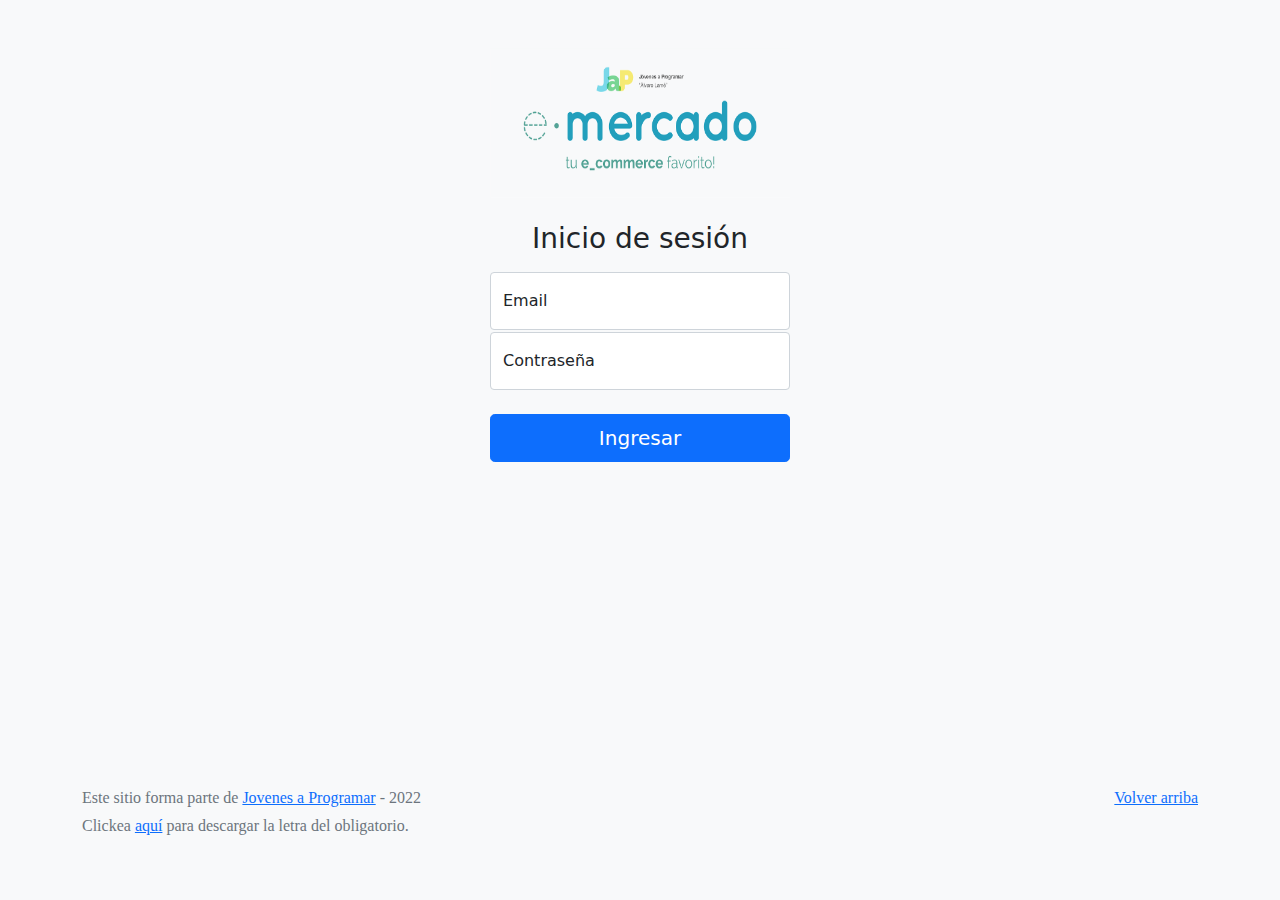
<file: index.html>
<!DOCTYPE html>
<html lang="es">
<head>
  <meta http-equiv="Content-Type" content="text/html; charset=UTF-8">
  <meta name="viewport" content="width=device-width, initial-scale=1, shrink-to-fit=no">
  <title>eMercado - Todo lo que busques está aquí</title>
  <link href="css/bootstrap.min.css" rel="stylesheet">
  <link href="css/styles.css" rel="stylesheet">
  <link href="css/stylelogin.css" rel="stylesheet">
</head>
<body>
<script src="https://accounts.google.com/gsi/client" async defer></script>
  <main class="mt-5">
    <form action="home.html" method="get"> <!--Formalario de login, luego de completado redirecciona a home.html-->
      <img class="mb-4" src="img/login.png" alt="" width="300" height="150">
      <h1 class="h3 mb-3 fw-normal">Inicio de sesión</h1>
      <!--Las propiedad required obliga que el cambio deba tener contenido-->
      <!--El type email obliga a que se ingrese un email-->
      <div class="form-floating">
        <input type="email" class="form-control" id="floatingInput" placeholder="nombre@ejemplo.com" required>
        <label for="floatingInput">Email</label>
      </div>
      <div class="form-floating">
        <input type="password" class="form-control" id="floatingPassword" placeholder="Contraseña" required>
        <label for="floatingPassword">Contraseña</label>
      </div>
      <br>
      <button class="w-100 btn btn-lg btn-primary" type="submit" onclick="setUsrName()">Ingresar</button> 
    </form>
    <br>
    <!--Toma los datos generados en las credenciales de google para hacer el login con google-->
    <div id="g_id_onload" 
        data-client_id="185052368805-5lvv6nu2eoi6djne19tl8dl9vnqn9jo7.apps.googleusercontent.com"
        data-context="signin"
        data-ux_mode="redirect"
        data-login_uri="https://agustinaraujo1994.github.io/WorkSpaceJaP2022/home.html?"
        data-auto_prompt="false">
    </div>
    <div class="g_id_signin" data-type="standard"></div> <!--Es la clase que genera el boton de ingreso con google-->
  </main>
  <footer class="text-muted">
    <div class="container">
      <p class="float-end">
        <a href="#">Volver arriba</a>
      </p>
      <p>Este sitio forma parte de <a href="https://jovenesaprogramar.edu.uy/" target="_blank">Jovenes a Programar</a> -
        2022</p>
      <p>Clickea <a target="_blank" href="Letra.pdf">aquí</a> para descargar la letra del obligatorio.</p>
    </div>
  </footer>
</body>
<script src="js/login.js"></script>
</html>
</file>
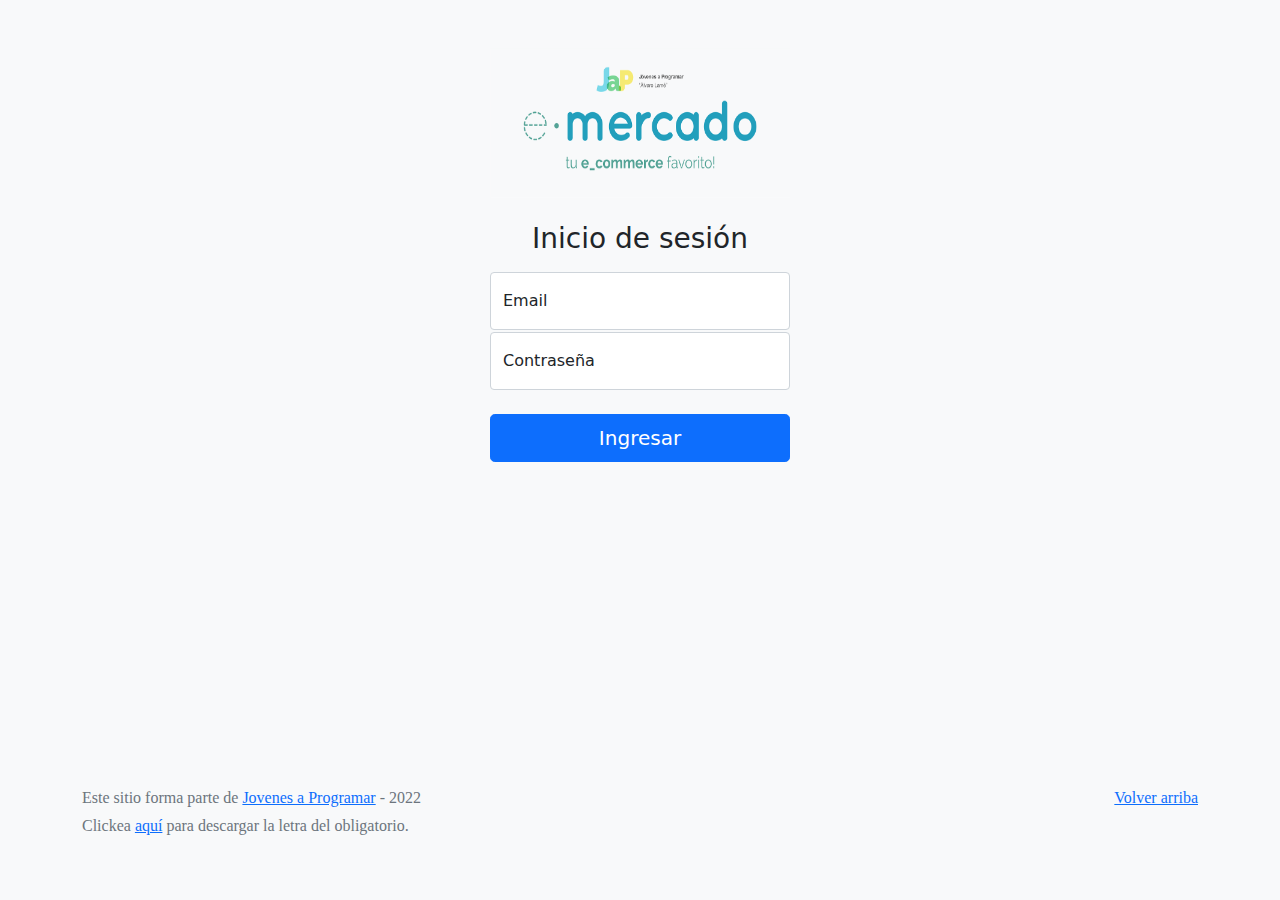
<file: cart.html>
<!DOCTYPE html>
<html lang="es">

<head>
  <meta http-equiv="Content-Type" content="text/html; charset=UTF-8">
  <meta name="viewport" content="width=device-width, initial-scale=1, shrink-to-fit=no">
  <title>eMercado - Todo lo que busques está aquí</title>
  <link href="https://fonts.googleapis.com/css?family=Raleway:300,300i,400,400i,700,700i,900,900i" rel="stylesheet">
  <link href="css/bootstrap.min.css" rel="stylesheet">
  <link href="css/font-awesome.min.css" rel="stylesheet">
  <link href="css/styles.css" rel="stylesheet">
</head>

<body>
  <nav class="navbar navbar-expand-lg navbar-dark bg-dark p-1">
    <div class="container">
      <button class="navbar-toggler" type="button" data-bs-toggle="collapse" data-bs-target="#navbarNav"
        aria-controls="navbarNav" aria-expanded="false" aria-label="Toggle navigation">
        <span class="navbar-toggler-icon"></span>
      </button>
      <div class="collapse navbar-collapse" id="navbarNav">
        <ul class="navbar-nav w-100 justify-content-between">
          <li class="nav-item">
            <a class="nav-link" href="index.html">Inicio</a>
          </li>
          <li class="nav-item">
            <a class="nav-link" href="categories.html">Categorías</a>
          </li>
          <li class="nav-item">
            <a class="nav-link" href="sell.html">Vender</a>
          </li>
          <li class="nav-item">
            <a class="nav-link" href="my-profile.html" id="usr-name"></a>
          </li>
        </ul>
      </div>
    </div>
  </nav>
  <main>
   <!--<div class="container">
      <div class="alert alert-danger text-center" role="alert">
        <h4 class="alert-heading">Funcionalidad en desarrollo</h4>
      </div>
    </div>-->

    <div class="container">
      <div class="row">
          <div class="list-group" id="contenedor-cart-tit">

          </div>
      </div>
    </div>

    <div class="container">
      <div class="row">
          <div class="list-group" id="contenedor-cart">

          </div>
      </div>
      <div id="alerta-cantidad">

      </div>
    </div>
  
    <div class="container">
      <div class="row">

        <form action="#" id="formulario">
          <hr>
          <br>
          <h4>Tipo de envio</h4>
          <div id="tipo-envio">
            <input type="radio" name="envio" id="1" value="0.15" class="check-radio"> <label>Premium 2 a 5 dias (15%)</label><br>
            <input type="radio" name="envio" id="2" value="0.07" class="check-radio"> <label>Express 5 a 8 dias (7%)</label><br>
            <input type="radio" name="envio" id="3" value="0.05" class="check-radio"> <label>Standard 12 a 15 dias (5%)</label>
          </div>
          <br>
          <div id="alerta-envio">
            <p style="color: red;" >Debe seleccionar tipo de envio</p>
          </div>
          <h4>Dirección de envio</h4>
          <div>
          <label for="calle" class="form-label">Calle:</label>
          <input type="text" id="calle" name="calle" class="form-control">
          <p class="invalid-feedback" id="feedbackcalle" hidden>Debe ingresar una calle.</p>
          </div>
          <label for="calle" class="form-label">Número:</label>
          <input type="text" id="numero" name="numero" class="form-control">
          <p class="invalid-feedback" id="feedbacknumero" hidden>Debe ingresar un número.</p>
          <label for="calle" class="form-label">Esquina:</label>
          <input type="text" id="esquina" name="esquina" class="form-control">
          <p class="invalid-feedback" id="feedbackesquina" hidden>Debe ingresar una esquina.</p>

          <br>
          <h4>Costos</h4>
          <div class="container">
            <div class="row">
                <div class="list-group" id="contenedor-cost">
                  <table class="table">
                    <thead>
                      <tr>
                        <th scope="col"></th>
                        <th scope="col"></th>
                      </tr>
                    </thead>
                    <tbody>
                      <tr>
                        <td>
                          <p>Subtotal</p>
                          <p class="letra-chica">Costo unitario del producto por cantidad</p>
                        </td>
                        <td id="lista-costos-total">USD 0</td>
                      </tr>
                      <tr>
                        <td>
                          <p>Costo de envio</p>
                          <p class="letra-chica">Según el tipo de envio</p>
                        </td>
                        <td id="lista-costos-envio">USD 0</td>
                      </tr>
                      <tr>
                        <td>
                          <p>Total</p>
                        </td>
                        <td id="lista-costos-suma">USD 0</td>
                      </tr>
                    </tbody>
                  </table>
              </div>
            </div>
          </div>
          <h4>Forma de Pago</h4>
          <div class="container">
            <div class="row">
                <div class="list-group" id="forma-pago">
                  <button class="btn" id="btn-forma-pago" data-bs-toggle="modal" data-bs-target="#exampleModal" onclick="validacionModal()" >Seleccionar forma de pago</button>
                  <div id="modal-pago">
                    <!-- Modal -->
                    <div class="modal fade" id="exampleModal" tabindex="-1" aria-labelledby="exampleModalLabel" aria-hidden="true">
                      <div class="modal-dialog">
                        <div class="modal-content">
                          <div class="modal-header">
                            <h5 class="modal-title" id="exampleModalLabel">Forma de pago</h5>
                            <button type="button" class="btn-close" data-bs-dismiss="modal" aria-label="Close"></button>
                          </div>
                          <div class="modal-body">
                            <form action="" id="form-modal">
                              <br>
                              <div>
                                <input type="radio" name="tarjeta" id="tarjeta-credito">  <label for="">Tarjeta de Crédito</label>
                                <hr>
                                <label for="">Número de tarjeta: <input class="form-control" type="text" name="" id="num-tarjeta"></label>
                                <p class="invalid-feedback" id="feedbacknum-tarjeta" hidden>Debe ingresar número de tarjeta.</p>
                                <label for="">Código de seguridad:  <input class="form-control" type="text" name="" id="cod-seguridad"></label>
                                <p class="invalid-feedback" id="feedbackcod-seguridad" hidden>Debe ingresar código de seguridad.</p>
                                <label for="">Vencimiento (MM/aa):  <input class="form-control" type="text" name="" id="vencimiento"></label>
                                <p class="invalid-feedback" id="feedbackvencimiento" hidden>Debe ingresar vencimiento.</p>
                              </div>
                              <br>
                              <div>
                                <input type="radio" name="tarjeta" id="transferencia">  <label for="">Transferencia Bancaria</label>
                                <hr>
                                <label for="">Número de cuenta: <input class="form-control" type="text" name="" id="num-cuenta"></label>
                                <p class="invalid-feedback" id="feedbacknum-cuenta" hidden>Debe ingresar una calle.</p>

                              </div>
                            </form>
                          </div>
                          <div class="modal-footer">
                            <button type="button" class="btn btn-secondary" data-bs-dismiss="modal" onclick="validaFormaPago()">Cerrar</button>
                          </div>
                        </div>
                      </div>
                    </div>
                  </div>
                  <div id="alerta-forma-pago">
                  <p style="color: red;" >No ha seleccionado forma de pago</p>
                </div>
              </div>
            </div>
          </div>
          <button type="submit" class="btn btn-primary" id="btn-submit">Finalizar Compra</button>
          <br>
          <br>
        </form>
        <br>

      </div>
    </div>

   

  </main>
  <footer class="text-muted">
    <div class="container">
      <p class="float-end">
        <a href="#">Volver arriba</a>
      </p>
      <p>Este sitio forma parte de <a href="https://jovenesaprogramar.edu.uy/" target="_blank">Jovenes a Programar</a> -
        2022</p>
      <p>Clickea <a target="_blank" href="Letra.pdf">aquí</a> para descargar la letra del obligatorio.</p>
    </div>
  </footer>
  <div id="spinner-wrapper">
    <div class="lds-ring">
      <div></div>
      <div></div>
      <div></div>
      <div></div>
    </div>
  </div>
  <script src="js/bootstrap.bundle.min.js"></script>
  <script src="js/init.js"></script>
  <script src="js/cart.js"></script>
</body>
</html>
</file>
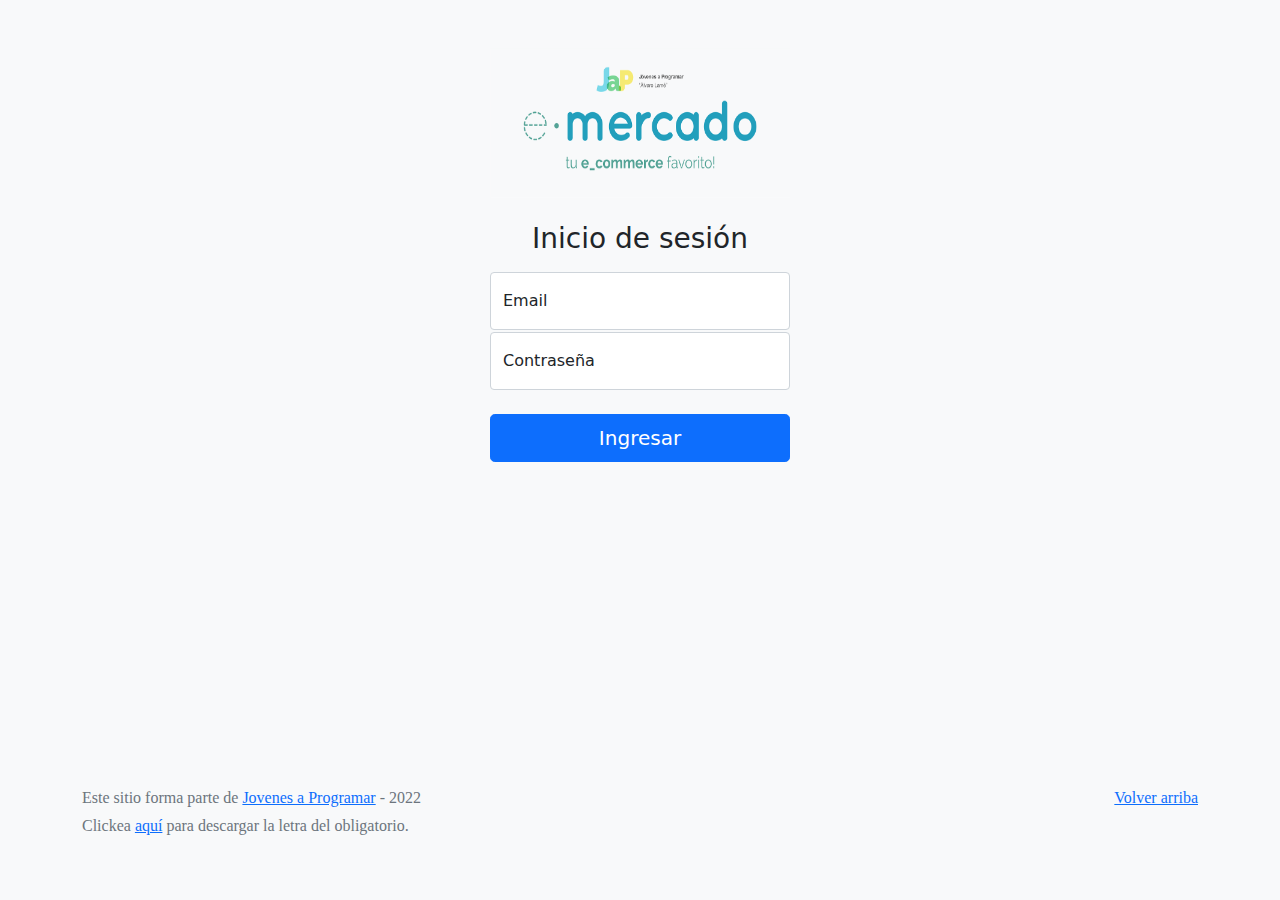
<file: categories.html>
<!DOCTYPE html>
<html lang="es">

<head>
  <meta http-equiv="Content-Type" content="text/html; charset=UTF-8">
  <meta name="viewport" content="width=device-width, initial-scale=1, shrink-to-fit=no">
  <title>eMercado - Todo lo que busques está aquí</title>

  <link href="https://fonts.googleapis.com/css?family=Raleway:300,300i,400,400i,700,700i,900,900i" rel="stylesheet">
  <link href="css/font-awesome.min.css" rel="stylesheet">
  <link href="css/bootstrap.min.css" rel="stylesheet">
  <link href="css/styles.css" rel="stylesheet">
</head>

<body>
  <nav class="navbar navbar-expand-lg navbar-dark bg-dark p-1">
    <div class="container">
      <button class="navbar-toggler" type="button" data-bs-toggle="collapse" data-bs-target="#navbarNav"
        aria-controls="navbarNav" aria-expanded="false" aria-label="Toggle navigation">
        <span class="navbar-toggler-icon"></span>
      </button>
      <div class="collapse navbar-collapse" id="navbarNav">
        <ul class="navbar-nav w-100 justify-content-between">
          <li class="nav-item">
            <a class="nav-link" href="home.html">Inicio</a><!--Modifico index por home-->
          </li>
          <li class="nav-item">
            <a class="nav-link active" href="categories.html">Categorías</a>
          </li>
          <li class="nav-item">
            <a class="nav-link" href="sell.html">Vender</a>
          </li>
          <li class="nav-item">
            <a class="nav-link" href="my-profile.html" id="usr-name"></a>
          </li>
        </ul>
      </div>
    </div>
  </nav>
  <main class="pb-5">
    <div class="text-center p-4">
      <h2>Categorías</h2>
      <p class="lead">Verás aquí todas las categorías del sitio.</p>
    </div>
    <div class="container">
      <div class="row">
        <div class="col text-end">
          <div class="btn-group btn-group-toggle mb-4" data-bs-toggle="buttons">
            <input type="radio" class="btn-check" name="options" id="sortAsc">
            <label class="btn btn-light" for="sortAsc">A-Z</label>
            <input type="radio" class="btn-check" name="options" id="sortDesc">
            <label class="btn btn-light" for="sortDesc">Z-A</label>
            <input type="radio" class="btn-check" name="options" id="sortByCount" checked>
            <label class="btn btn-light" for="sortByCount"><i class="fas fa-sort-amount-down mr-1"></i></label>
          </div>
        </div>
      </div>
      <div class="row">
        <div class="col-lg-6 offset-lg-6 col-md-12 mb-1 container">
          <div class="row container p-0 m-0">
            <div class="col">
              <p class="font-weight-normal text-end my-2">Cant.</p>
            </div>
            <div class="col">
              <input class="form-control" type="number" placeholder="min." id="rangeFilterCountMin">
            </div>
            <div class="col">
              <input class="form-control" type="number" placeholder="máx." id="rangeFilterCountMax">
            </div>
            <div class="col-3 p-0">
              <div class="btn-group" role="group">
                <button class="btn btn-light btn-block" id="rangeFilterCount">Filtrar</button>
                <button class="btn btn-link btn-sm" id="clearRangeFilter">Limpiar</button>
              </div>
            </div>
          </div>
        </div>
      </div>
      <div class="row">
        <div class="list-group" id="cat-list-container">
        </div>
      </div>
    </div>

    
  </main>
  <footer class="text-muted">
    <div class="container">
      <p class="float-end">
        <a href="#">Volver arriba</a>
      </p>
      <p>Este sitio forma parte de <a href="https://jovenesaprogramar.edu.uy/" target="_blank">Jovenes a Programar</a> -
        2022</p>
      <p>Clickea <a target="_blank" href="Letra.pdf">aquí</a> para descargar la letra del obligatorio.</p>
    </div>
  </footer>
  <div id="spinner-wrapper">
    <div class="lds-ring">
      <div></div>
      <div></div>
      <div></div>
      <div></div>
    </div>
  </div>
  <script src="js/bootstrap.bundle.min.js"></script>
  <script src="js/init.js"></script>
  <script src="js/categories.js"></script>
</body>

</html>
</file>
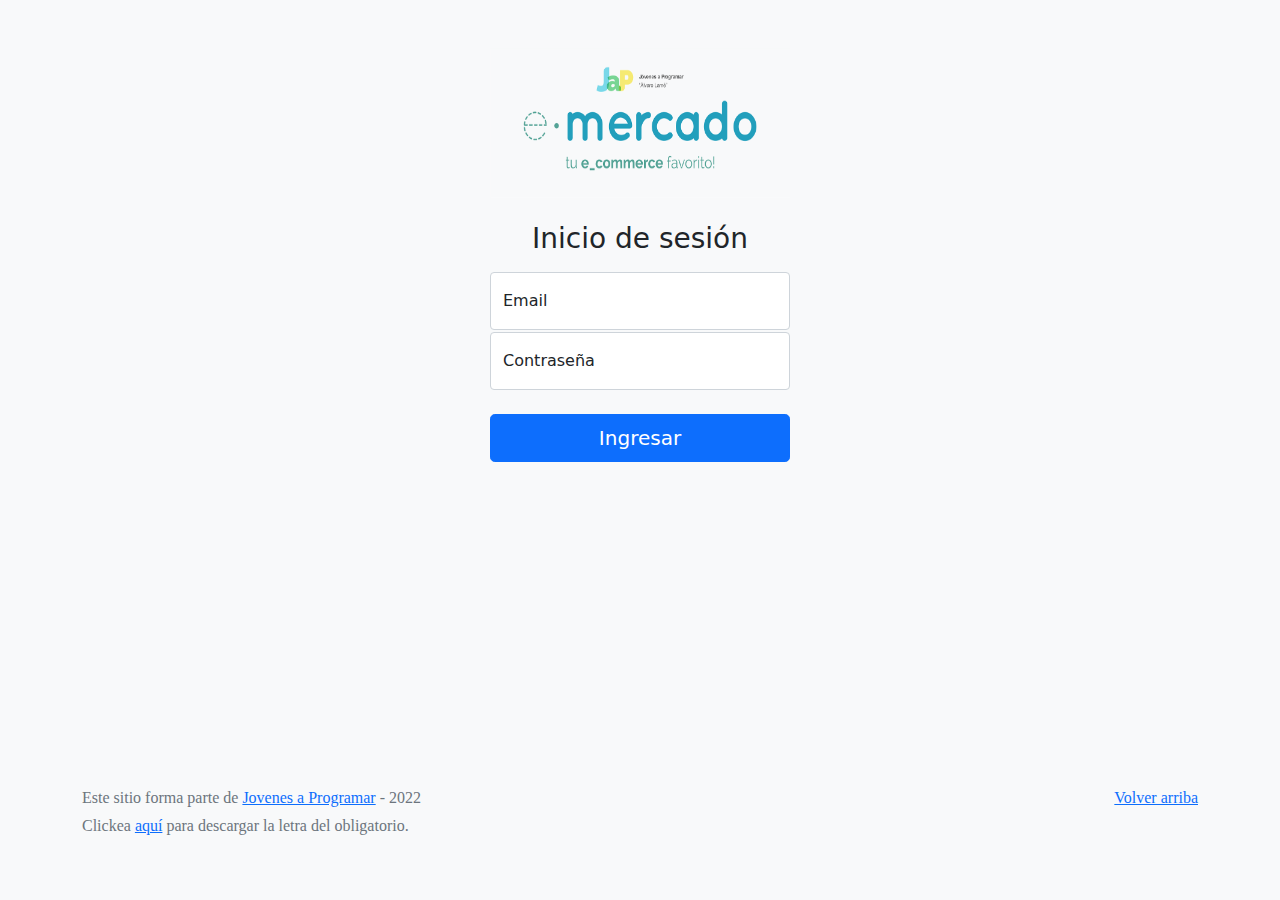
<file: home.html>
<!DOCTYPE html>
<html lang="es">

<head>
  <meta http-equiv="Content-Type" content="text/html; charset=UTF-8">
  <meta name="viewport" content="width=device-width, initial-scale=1, shrink-to-fit=no">
  <title>eMercado - Todo lo que busques está aquí</title>

  <link href="https://fonts.googleapis.com/css?family=Raleway:300,300i,400,400i,700,700i,900,900i" rel="stylesheet">
  <link href="css/bootstrap.min.css" rel="stylesheet">
  <link href="css/styles.css" rel="stylesheet">
</head>

<body>
  <nav class="navbar navbar-expand-lg navbar-dark bg-dark p-1">
    <div class="container">
      <button class="navbar-toggler" type="button" data-bs-toggle="collapse" data-bs-target="#navbarNav"
        aria-controls="navbarNav" aria-expanded="false" aria-label="Toggle navigation">
        <span class="navbar-toggler-icon"></span>
      </button>
      <div class="collapse navbar-collapse" id="navbarNav">
        <ul class="navbar-nav w-100 justify-content-between">
          <li class="nav-item">
            <a class="nav-link active" href="home.html">Inicio</a><!--Modifico index por home-->
          </li>
          <li class="nav-item">
            <a class="nav-link" href="categories.html">Categorías</a>
          </li>
          <li class="nav-item">
            <a class="nav-link" href="sell.html">Vender</a>
          </li>
          <li class="nav-item">
            <a class="nav-link" href="my-profile.html" id="usr-name"></a>
          </li>
        </ul>
      </div>
    </div>
  </nav>
  <main>
    <div class="jumbotron text-center"></div>
    <div class="album py-5 bg-light">
      <div class="container">
        <div class="row">
          <div class="col-md-4">
            <div class="card mb-4 shadow-sm custom-card cursor-active" id="autos">
              <img class="bd-placeholder-img card-img-top" src="img/cars_index.jpg"
                alt="Imgagen representativa de la categoría 'Autos'">
              <h3 class="m-3">Autos</h3>
              <div class="card-body">
                <p class="card-text">Los mejores precios en autos 0 kilómetro, de alta y media gama.</p>
              </div>
            </div>
          </div>
          <div class="col-md-4">
            <div class="card mb-4 shadow-sm custom-card cursor-active" id="juguetes">
              <img class="bd-placeholder-img card-img-top" src="img/toys_index.jpg"
                alt="Imgagen representativa de la categoría 'Juguetes'">
              <h3 class="m-3">Juguetes</h3>
              <div class="card-body">
                <p class="card-text">Encuentra aquí los mejores precios para niños/as de cualquier edad.</p>
              </div>
            </div>
          </div>
          <div class="col-md-4">
            <div class="card mb-4 shadow-sm custom-card cursor-active" id="muebles">
              <img class="bd-placeholder-img card-img-top" src="img/furniture_index.jpg"
                alt="Imgagen representativa de la categoría 'Muebles'">
              <h3 class="m-3">Muebles</h3>
              <div class="card-body">
                <p class="card-text">Muebles antiguos, nuevos y para ser armados por uno mismo.</p>
              </div>
            </div>
          </div>
        </div>
        <div class="row">
          <a class="btn btn-light btn-lg btn-block" href="categories.html">Y mucho más!</a>
        </div>
      </div>
    </div>
  </main>
  <footer class="text-muted">
    <div class="container">
      <p class="float-end">
        <a href="#">Volver arriba</a>
      </p>
      <p>Este sitio forma parte de <a href="https://jovenesaprogramar.edu.uy/" target="_blank">Jovenes a Programar</a> -
        2022</p>
      <p>Clickea <a target="_blank" href="Letra.pdf">aquí</a> para descargar la letra del obligatorio.</p>
    </div>
  </footer>
  <script src="js/bootstrap.bundle.min.js"></script>
  <script src="js/index.js"></script>
  <script src="js/init.js"></script>
</body>

</html>
</file>
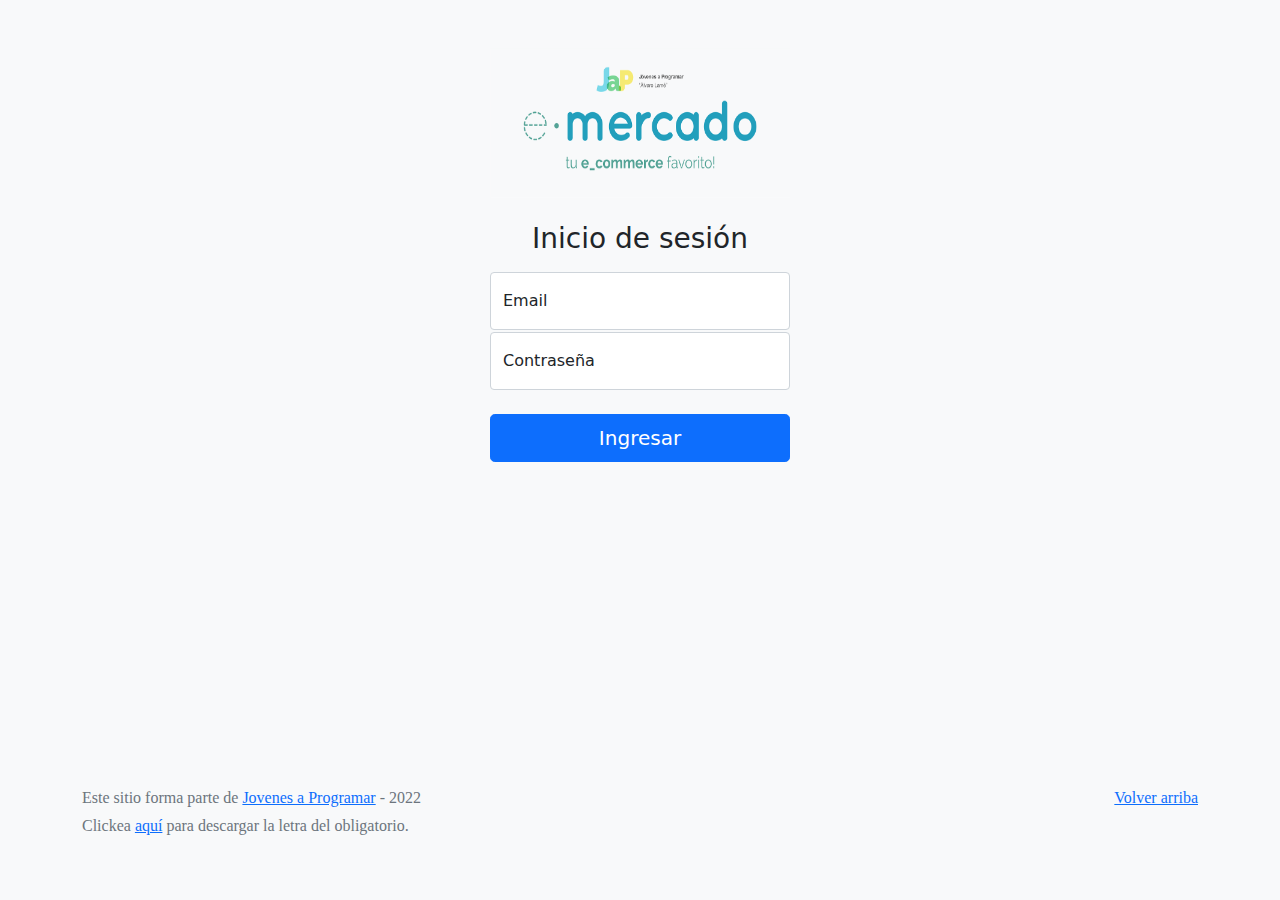
<file: product-info.html>
<!DOCTYPE html>
<html lang="es">

<head>
  <meta http-equiv="Content-Type" content="text/html; charset=UTF-8">
  <meta name="viewport" content="width=device-width, initial-scale=1, shrink-to-fit=no">
  <title>eMercado - Todo lo que busques está aquí</title>

  <link href="https://fonts.googleapis.com/css?family=Raleway:300,300i,400,400i,700,700i,900,900i" rel="stylesheet">
  <link href="css/font-awesome.min.css" rel="stylesheet">
  <link href="css/bootstrap.min.css" rel="stylesheet">
  <link href="css/styles.css" rel="stylesheet">
</head>

<body>
  <nav class="navbar navbar-expand-lg navbar-dark bg-dark p-1">
    <div class="container">
      <button class="navbar-toggler" type="button" data-bs-toggle="collapse" data-bs-target="#navbarNav"
        aria-controls="navbarNav" aria-expanded="false" aria-label="Toggle navigation">
        <span class="navbar-toggler-icon"></span>
      </button>
      <div class="collapse navbar-collapse" id="navbarNav">
        <ul class="navbar-nav w-100 justify-content-between">
          <li class="nav-item">
            <a class="nav-link" href="home.html">Inicio</a><!--Modifico index por home-->
          </li>
          <li class="nav-item">
            <a class="nav-link" href="categories.html">Categorías</a>
          </li>
          <li class="nav-item">
            <a class="nav-link" href="sell.html">Vender</a>
          </li>
          <li class="nav-item">
            <a class="nav-link" href="" id="usr-name"></a>
          </li>
        </ul>
      </div>
    </div>
  </nav>
  <main>
   <!--<div class="container">
      <div class="alert alert-danger text-center" role="alert">
        <h4 class="alert-heading">Funcionalidad en desarrollo</h4>
      </div>
    </div>-->

   <!-- <div class="text-center p-4">
      <h2>Información del producto</h2>
      <p class="lead" id="tit-categoria">Verás aquí todos la información del producto</p>
    </div>-->


  <div class="container">
    <div class="row">
      <div class="list-group" id="prod-list-container">

      </div>
    </div>
  </div>

  <div class="container">
    <div class="row">
      <div class="list-group" id="coment-list-container">
  
      </div>
    </div>
  </div>


  <div class="container">
    <div class="row">
      <div class="list-group" id="coment-list-container">
        <br>
        <strong>Comentar</strong>
        <form action="">
          <p>Tu opinion:</p>
          <textarea name="comentarios" id="ingresar-comentario" cols="100" rows="3" required></textarea>
          <p>Tu puntuación:</p>
          <select class="select" name="" id="list-score">
            <option value="1">1</option>
            <option value="2">2</option>
            <option value="3">3</option>
            <option value="4">4</option>
            <option value="5">5</option>
          </select>
          <br>
        <button type="submit" class="btn btn-primary">Enviar</button>
        </form>

      </div>
    </div>
  </div>

  <div class="container">
    <div class="row">
      <div class="list-group" id="prod-rel-container">
      
  
      </div>
    </div>
  </div>

  </main>
  <footer class="text-muted">
    <div class="container">
      <p class="float-end">
        <a href="#">Volver arriba</a>
      </p>
      <p>Este sitio forma parte de <a href="https://jovenesaprogramar.edu.uy/" target="_blank">Jovenes a Programar</a> -
        2022</p>
      <p>Clickea <a target="_blank" href="Letra.pdf">aquí</a> para descargar la letra del obligatorio.</p>
    </div>
  </footer>
  <div id="spinner-wrapper">
    <div class="lds-ring">
      <div></div>
      <div></div>
      <div></div>
      <div></div>
    </div>
  </div>
  <script src="js/bootstrap.bundle.min.js"></script>
  <script src="js/init.js"></script>
  <script src="js/product-info.js"></script>
</body>

</html>
</file>
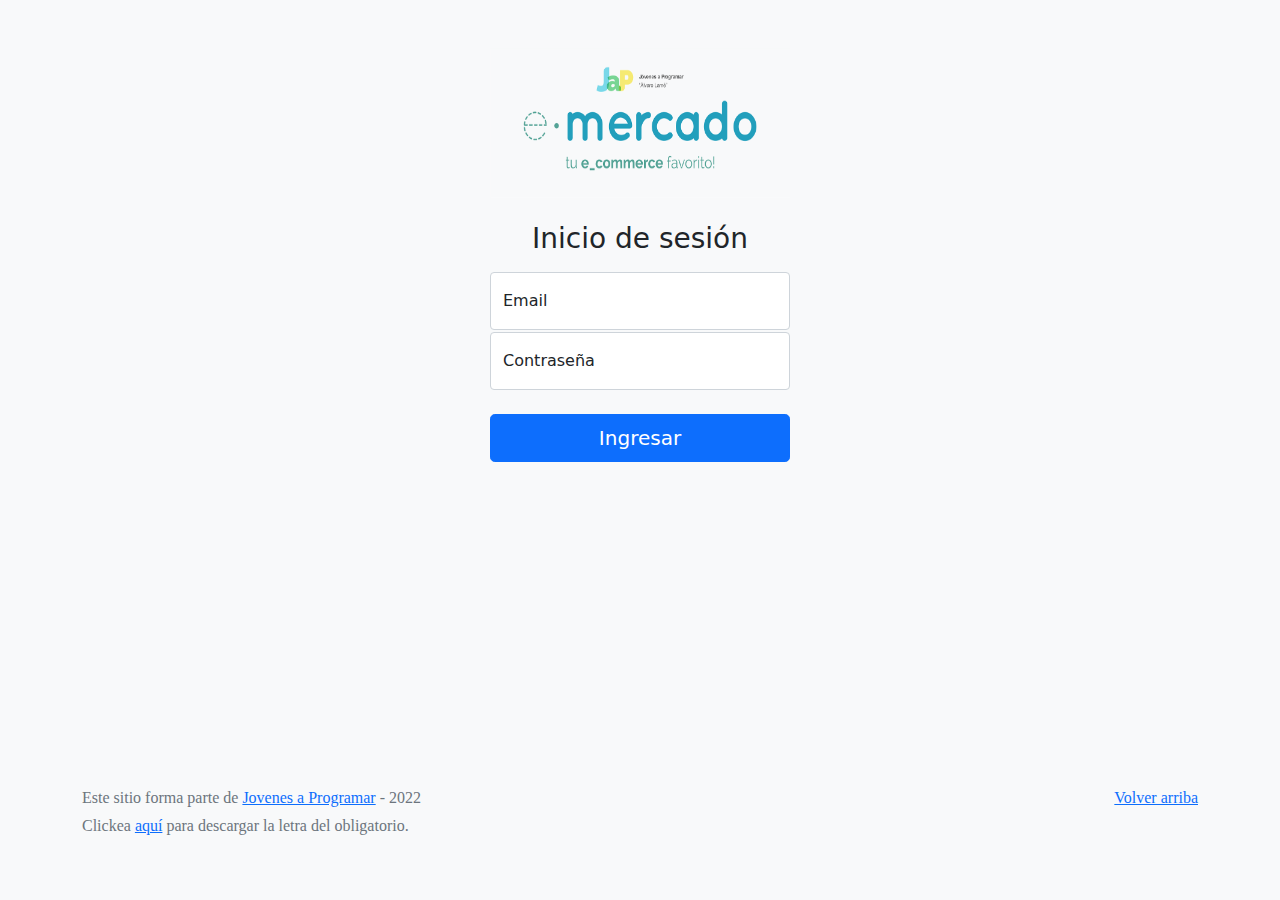
<file: products.html>
<!DOCTYPE html>
<html lang="es">

<head>
  <meta http-equiv="Content-Type" content="text/html; charset=UTF-8">
  <meta name="viewport" content="width=device-width, initial-scale=1, shrink-to-fit=no">
  <title>eMercado - Todo lo que busques está aquí</title>

  <link href="https://fonts.googleapis.com/css?family=Raleway:300,300i,400,400i,700,700i,900,900i" rel="stylesheet">
  <link href="css/font-awesome.min.css" rel="stylesheet">
  <link href="css/bootstrap.min.css" rel="stylesheet">
  <link href="css/styles.css" rel="stylesheet">
</head>

<body>
  <nav class="navbar navbar-expand-lg navbar-dark bg-dark p-1">
    <div class="container">
      <button class="navbar-toggler" type="button" data-bs-toggle="collapse" data-bs-target="#navbarNav"
        aria-controls="navbarNav" aria-expanded="false" aria-label="Toggle navigation">
        <span class="navbar-toggler-icon"></span>
      </button>
      <div class="collapse navbar-collapse" id="navbarNav">
        <ul class="navbar-nav w-100 justify-content-between">
          <li class="nav-item">
            <a class="nav-link" href="home.html">Inicio</a><!--Modifico index por home-->
          </li>
          <li class="nav-item">
            <a class="nav-link" href="categories.html">Categorías</a>
          </li>
          <li class="nav-item">
            <a class="nav-link" href="sell.html">Vender</a>
          </li>
          <li class="nav-item">
            <a class="nav-link" href="my-profile.html" id="usr-name"></a>
          </li>
        </ul>
      </div>
    </div>
  </nav>
  <!--<main class="pb-5 container">
    <div class="container">
      <div class="alert alert-danger text-center" role="alert">
        <h4 class="alert-heading">Funcionalidad en desarrollo</h4>
      </div>
    </div>
  </main>-->
  <main role="main" class="pb-5">
    <div class="text-center p-4">
      <h2>Productos</h2>
      <p class="lead" id="tit-categoria">Verás aquí todos los productos de la categoria Autos.</p>
    </div>
    <div class="container">
    <div class="row">
      <div class="col text-end">
        <div class="btn-group btn-group-toggle mb-4" data-bs-toggle="buttons">
          <input type="radio" class="btn-check" name="options" id="sortAsc">
          <label class="btn btn-light" for="sortAsc"><i class="fas fa-sort-amount-up mr-1"></i> $</label>
          <input type="radio" class="btn-check" name="options" id="sortDesc">
          <label class="btn btn-light" for="sortDesc"><i class="fas fa-sort-amount-down mr-1"></i> $</label>
          <input type="radio" class="btn-check" name="options" id="sortByCount" checked>
          <label class="btn btn-light" for="sortByCount"><i class="fas fa-sort-amount-down mr-1"></i> Rel.</label>
        </div>
      </div>
    </div>
    <div class="buscar">
          <div class="col1">
            <input type="search" placeholder="Buscar" class="input-search" id="search">
          </div>
        </div>
    <div class="row">
      <div class="col-lg-6 offset-lg-6 col-md-12 mb-1 container">
        <div class="row container p-0 m-0">
        
          <div class="col">
            <p class="font-weight-normal text-end my-2">Precio</p>
          </div>
          <div class="col">
            <input class="form-control" type="number" placeholder="min." id="rangeFilterCountMin">
          </div>
          <div class="col">
            <input class="form-control" type="number" placeholder="máx." id="rangeFilterCountMax">
          </div>
          <div class="col-3 p-0">
            <div class="btn-group" role="group">
              <button class="btn btn-light btn-block" id="rangeFilterCount">Filtrar</button>
              <button class="btn btn-light btn-block" id="clearRangeFilter">Limpiar</button>
            </div>
          </div>
        </div>
      </div>
    </div>
    <div class="row">
      <div class="list-group" id="cat-list-container">
      </div>
  </div>


    <div class="container">
        <div class="row">
            <div class="list-group" id="prod-list-container">

            </div>
        </div>
    </div>



</main>
  <footer class="text-muted">
    <div class="container">
      <p class="float-end">
        <a href="#">Volver arriba</a>
      </p>
      <p>Este sitio forma parte de <a href="https://jovenesaprogramar.edu.uy/" target="_blank">Jovenes a Programar</a> -
        2022</p>
      <p>Clickea <a target="_blank" href="Letra.pdf">aquí</a> para descargar la letra del obligatorio.</p>
    </div>
  </footer>
  <div id="spinner-wrapper">
    <div class="lds-ring">
      <div></div>
      <div></div>
      <div></div>
      <div></div>
    </div>
  </div>
  <script src="js/bootstrap.bundle.min.js"></script>
  <script src="js/init.js"></script>
  <script src="js/products.js"></script>
</body>

</html>
</file>
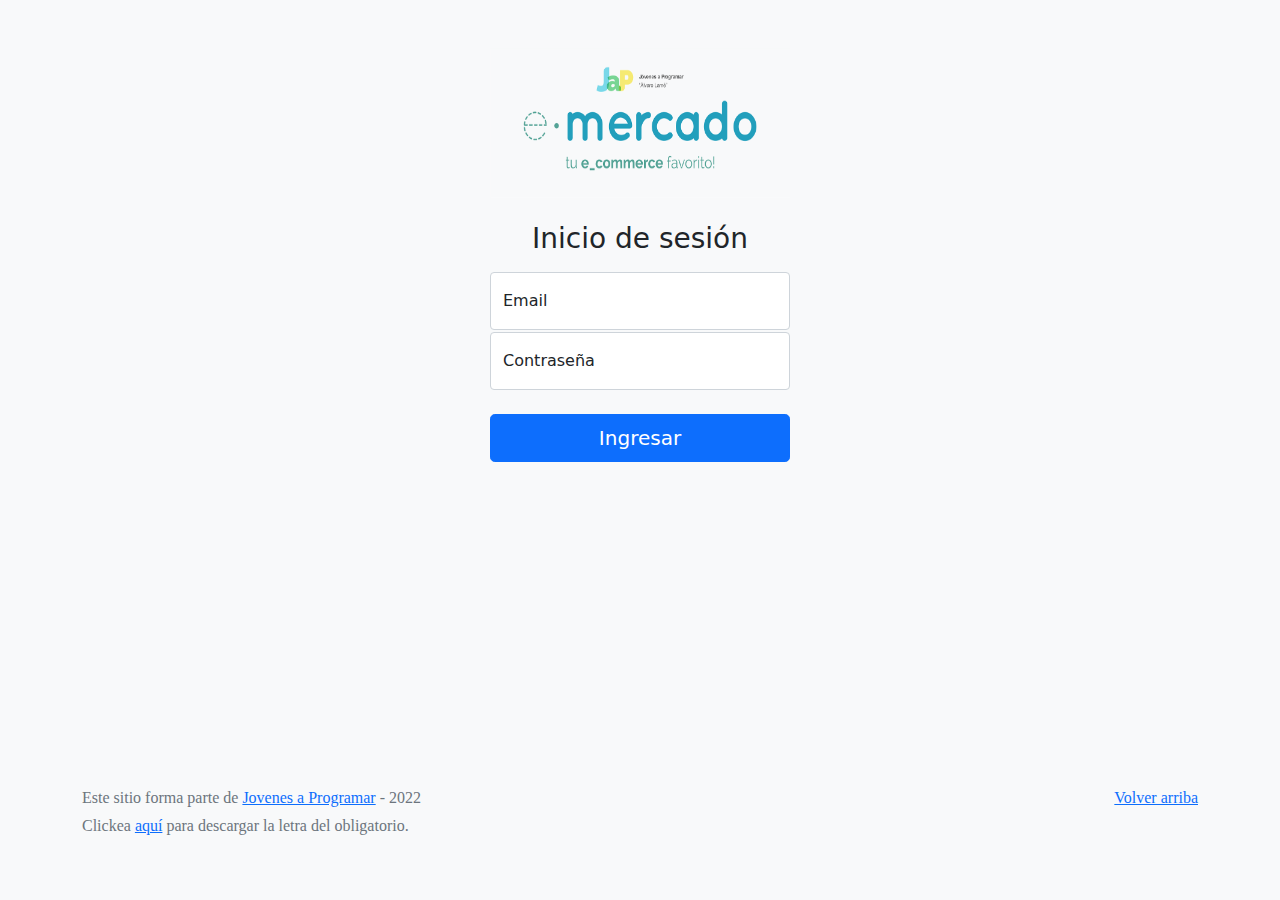
<file: sell.html>
<!DOCTYPE html>
<html lang="es">

<head>
  <meta http-equiv="Content-Type" content="text/html; charset=UTF-8">
  <meta name="viewport" content="width=device-width, initial-scale=1, shrink-to-fit=no">
  <title>eMercado - Todo lo que busques está aquí</title>
  <link href="https://fonts.googleapis.com/css?family=Raleway:300,300i,400,400i,700,700i,900,900i" rel="stylesheet">
  <link href="css/bootstrap.min.css" rel="stylesheet">
  <link href="css/dropzone.css" rel="stylesheet">
  <link href="css/styles.css" rel="stylesheet">
</head>

<body>
  <nav class="navbar navbar-expand-lg navbar-dark bg-dark p-1">
    <div class="container">
      <button class="navbar-toggler" type="button" data-bs-toggle="collapse" data-bs-target="#navbarNav"
        aria-controls="navbarNav" aria-expanded="false" aria-label="Toggle navigation">
        <span class="navbar-toggler-icon"></span>
      </button>
      <div class="collapse navbar-collapse" id="navbarNav">
        <ul class="navbar-nav w-100 justify-content-between">
          <li class="nav-item">
            <a class="nav-link" href="home.html">Inicio</a><!--Modifico index por home-->
          </li>
          <li class="nav-item">
            <a class="nav-link" href="categories.html">Categorías</a>
          </li>
          <li class="nav-item">
            <a class="nav-link active" href="sell.html">Vender</a>
          </li>
          <li class="nav-item">
            <a class="nav-link" href="my-profile.html" id="usr-name"></a>
          </li>
        </ul>
      </div>
    </div>
  </nav>
  <div class="container">
    <div class="text-center p-4">
      <h2>Vender</h2>
      <p class="lead">Ingresa los datos del artículo a vender.</p>
    </div>
    <div class="row justify-content-md-center">
      <div class="col-md-8 order-md-1">
        <h4 class="mb-3">Información del producto</h4>
        <form class="needs-validation" id="sell-info">
          <div class="row">
            <div class="col-md-6 mb-3">
              <label for="productName">Nombre</label>
              <input type="text" class="form-control" id="productName" value="" name="productName">
              <div class="invalid-feedback">
                Ingresa un nombre
              </div>
            </div>
          </div>
          <div class="row">
            <div class="col-md-8 order-md-1">
              <label>Imágenes</label>
              <div class="needsclick dz-clickable" id="file-upload">
                <div class="dz-message needsclick">
                  Arrastra tus fotos aquí<br>
                </div>
              </div>
            </div>
          </div>
          <div class="row">
            <div class="col-md-12 mb-3">
              <label for="productDescription">Descripción</label>
              <textarea name="productDescription" class="form-control" id="productDescription"></textarea>
            </div>
          </div>
          <div class="row">
            <div class="col-md-3 mb-3">
              <label for="productCostInput">Costo</label>
              <input type="number" name="productCostInput" class="form-control" id="productCostInput" placeholder="" required="" value="0"
                min="0">
              <div class="invalid-feedback">
                El costo debe ser mayor que 0.
              </div>
            </div>
            <div class="col-md-4 mb-3">
              <label for="productCurrency">Moneda</label>
              <select name="productCurrency" class="form-select custom-select d-block w-100" id="productCurrency" required>
                <option value="" hidden selected>Seleccionar moneda</option>
                <option>Pesos Uruguayos (UYU)</option>
                <option>Dólares (USD)</option>
              </select>
              <div class="invalid-feedback">
                Ingresa una categoría válida.
              </div>
            </div>
          </div>
          <div class="row">
            <div class="col-md-7 mb-3">
              <label for="productCategory">Categoría</label>
              <select name="productCategory" class="custom-select form-select d-block w-100" id="productCategory">
                <option value="">Elija la categoría...</option>
                <option>Autos</option>
                <option>Juguetes</option>
                <option>Muebles</option>
                <option>Herramientas</option>
                <option>Computadoras</option>
                <option>Vestimenta</option>
              </select>
              <div class="invalid-feedback">
                Por favor ingresa una categoría válida.
              </div>
            </div>
          </div>
          <div class="row">
            <div class="col-md-3 mb-3">
              <label for="productCountInput">Cantidad en stock</label>
              <input type="number" name="productCountInput" class="form-control" id="productCountInput"  required value="1"
                min="0">
              <div class="invalid-feedback">
                La cantidad es requerida.
              </div>
            </div>
          </div>
          <hr class="mb-4">
          <h5 class="mb-3">Tipo de publicación</h5>
          <div class="d-block my-3">
            <div class="custom-control custom-radio">
              <input id="goldradio" name="publicationType" type="radio" class="custom-control-input" checked=""
                required="">
              <label class="custom-control-label" for="goldradio">Gold (13%)</label>
            </div>
            <div class="custom-control custom-radio">
              <input id="premiumradio" name="publicationType" type="radio" class="custom-control-input" required="">
              <label class="custom-control-label" for="premiumradio">Premium (7%)</label>
            </div>
            <div class="custom-control custom-radio">
              <input id="standardradio" name="publicationType" type="radio" class="custom-control-input" required="">
              <label class="custom-control-label" for="standardradio">Estándar (3%)</label>
            </div>
            <div class="row">
              <button type="button" class="m-1 btn btn-link" data-bs-toggle="modal"
                data-bs-target="#contidionsModal">Ver
                condiciones</button>
            </div>
          </div>
          <hr class="mb-4">
          <h4 class="mb-3">Costos</h4>
          <ul class="list-group mb-3">
            <li class="list-group-item d-flex justify-content-between lh-condensed">
              <div>
                <h6 class="my-0">Precio</h6>
                <small class="text-muted">Unitario del producto</small>
              </div>
              <span class="text-muted" id="productCostText">-</span>
            </li>
            <li class="list-group-item d-flex justify-content-between lh-condensed">
              <div>
                <h6 class="my-0">Porcentaje</h6>
                <small class="text-muted">Según el tipo de publicación</small>
              </div>
              <span class="text-muted" id="comissionText">-</span>
            </li>
            <li class="list-group-item d-flex justify-content-between">
              <span>Total ($)</span>
              <strong id="totalCostText">-</strong>
            </li>
          </ul>
          <hr class="mb-4">
          <button class="btn btn-primary btn-lg" type="submit">Vender</button>
        </form>
      </div>
    </div>
  </div>
  <footer class="text-muted">
    <div class="container">
      <p class="float-end">
        <a href="#">Volver arriba</a>
      </p>
      <p>Este sitio forma parte de <a href="https://jovenesaprogramar.edu.uy/" target="_blank">Jovenes a Programar</a> -
        2022</p>
      <p>Clickea <a target="_blank" href="Letra.pdf">aquí</a> para descargar la letra del obligatorio.</p>
    </div>
  </footer>

  <div class="alert alert-primary-dismissible fade" id="alertResult" role="alert">
    <span id="resultSpan"></span>
  </div>

  <div class="modal fade" tabindex="-1" role="dialog" id="contidionsModal">
    <div class="modal-dialog" role="document">
      <div class="modal-content">
        <div class="modal-header">
          <h5 class="modal-title">Condiciones de publicación</h5>
        </div>
        <div class="modal-body">
          <div class="container">
            <div class="row">
              <h5 class="text-warning">Gold (13%)</h5>
              <p class="muted text-justify">Tu producto se verá de forma promocionada en portada, además de las
                condiciones de Premium y Estándar.</p>
            </div>
            <hr>
            <div class="row">
              <h5 class="text-primary">Premium (7%)</h5>
              <p class="muted text-justify">Se mostrará el producto en los primeros lugares de resultados de búsqueda,
                así cómo cuando se ingrese a la categoría que pertenezca.</p>
            </div>
            <hr>
            <div class="row">
              <h5 class="text-secondary">Estándar (3%)</h5>
              <p class="muted text-justify">El producto se listará en la categoría correspondiente, así como en los
                resultados de búsquedas que coincidan con las palabras claves en el nombre.</p>
            </div>
          </div>
        </div>
        <div class="modal-footer">
          <button type="button" class="btn btn-primary" data-bs-dismiss="modal">Cerrar</button>
        </div>
      </div>
    </div>
  </div>
  <div id="spinner-wrapper">
    <div class="lds-ring">
      <div></div>
      <div></div>
      <div></div>
      <div></div>
    </div>
  </div>
  <script src="js/bootstrap.bundle.min.js"></script>
  <script src="js/dropzone.js"></script>
  <script src="js/init.js"></script>
  <script src="js/sell.js"></script>
</body>

</html>
</file>
<file: css/styles.css>
.jumbotron,
.card-body,
.container,
.site-header {
  font-family: 'Raleway', serif !important;
}

.jumbotron .display-4 {
  font-weight: bold;
}

nav a {
  text-decoration: none;
}

.bd-placeholder-img {
  font-size: 1.125rem;
  text-anchor: middle;
  -webkit-user-select: none;
  -moz-user-select: none;
  -ms-user-select: none;
  user-select: none;
}

@media (min-width: 768px) {
  .bd-placeholder-img-lg {
    font-size: 3.5rem;
  }
}

.jumbotron {
  height: 50vh;
  padding: 5em inherit;
  margin-bottom: 0;
  background-color: #53C0FB;
  background: url('../img/cover_back.png');
  background-size: cover;
  background-position: center;
  background-repeat: no-repeat;
  color: black;
  font-weight: bold;
}

@media (min-width: 768px) {
  .jumbotron {
    padding-top: 6rem;
    padding-bottom: 6rem;
  }
}

.jumbotron p:last-child {
  margin-bottom: 0;
}

.jumbotron-heading {
  font-weight: 300;
}

.jumbotron .container {
  max-width: 40rem;
  background-color: rgba(255, 255, 255, 0.5);
  border-radius: 10px;
  text-shadow: 1px 1px 2px grey;
}

.jumbotron .lead {
  font-size: 38px;
}

footer {
  padding-top: 3rem;
  padding-bottom: 3rem;
}

footer p {
  margin-bottom: .25rem;
}

.site-header a {
  color: white;
  transition: ease-in-out color .15s;
}

.site-header .dropdown-menu a {
  color: black;
}

.dropzone {
  border: 2px dashed #0087F7;
  border-radius: 5px;
  background: white;
}

.img-fit {
  max-height: 100%;
}

.alert {
  position: fixed;
  top: 80px;
  width: 50%;
  left: 50%;
  transform: translate(-50%, 0);
}

.lds-ring {
  display: inline-block;
  position: relative;
  width: 64px;
  height: 64px;
  top: 50%;
  left: 50%;
}

.cursor-active {
  cursor: pointer;
}

.left {
  float: left;
  padding: 4px;
  background-color: rgba(255, 255, 255, 0.5);
}

.lds-ring div {
  box-sizing: border-box;
  display: block;
  position: absolute;
  width: 51px;
  height: 51px;
  margin: 6px;
  border: 6px solid #fff;
  border-radius: 50%;
  animation: lds-ring 1.2s cubic-bezier(0.5, 0, 0.5, 1) infinite;
  border-color: #fff transparent transparent transparent;
}

.lds-ring div:nth-child(1) {
  animation-delay: -0.45s;
}

.lds-ring div:nth-child(2) {
  animation-delay: -0.3s;
}

.lds-ring div:nth-child(3) {
  animation-delay: -0.15s;
}

@keyframes lds-ring {
  0% {
    transform: rotate(0deg);
  }

  100% {
    transform: rotate(360deg);
  }
}

.signin {
  width: 100%;
  max-width: 330px;
  padding: 15px;
  margin: auto;
}

#spinner-wrapper {
  position: fixed;
  background-color: rgba(0, 0, 0, 0.5);
  width: 100%;
  height: 100%;
  top: 0;
  left: 0;
  z-index: 1021;
  display: none;
}

main {
  min-height: calc(100vh - 210px);
}

a.custom-card,
a.custom-card:hover {
  color: inherit;
  text-decoration: inherit;
}

.checked {
  color: orange;
}

.buscar{
  float: left;
}

#img-articulos{
  display: flex;
  flex-direction: row;
  max-width: 20%;
}

#img-articulos img{
  margin-left: 15%;
 }

 #list-comentarios{
  margin-left: 1px;
  padding: 0;
 }

 #list-comentarios p{
  margin: 0;
  font-size: 13px;
  margin-left: 10px;
 }

 #contenedor-rel{
  display: flex;
  flex-direction: row;
 }

 #img-articulo{
  max-width: 60%;
  margin-left: 20%;
 }

 .carousel{
  max-width: 50%;
  margin-left: 25%;
 }

 #imagenes-carrusel{
  align-items: center;
  text-align: center;
 }

 .img-art-cart{
  max-width: 80px;
 }


 .lista-costos{
  display: flex;
  flex-direction: row;
 }

 .lista-costos-uno{
  margin-right: 250px;
  
 }

 .lista-costos-uno p{
  margin-bottom: 0%;
 }

.lista-costos-dos{
  margin-top: 1.5%;
}


td p{
  margin-bottom: 0%;
}
 
.letra-chica{
  font-size: 12px;
}

.alerta-envio{
  color: red;
}
</file>
<file: css/stylelogin.css>
main{
	display: flex;
	align-items: center;
	padding-top: none;
	padding-bottom: 40px;
	background-color: rgb(248, 249, 250);
	margin: 0;
	font-family: var(--bs-font-sans-serif);
	font-size: 1rem;
	font-weight: 400;
	line-height: 1.5;
	color: #212529;
	text-align: center !important;
	flex-direction: column;
  }

  body{
	background-color: rgb(248, 249, 250);
  }

  ::after, ::before {
	box-sizing: border-box;
  }

  #floatingInput{
	margin-bottom: 2px;
  }
</file>
<file: css/dropzone.css>
/*
 * The MIT License
 * Copyright (c) 2012 Matias Meno <m@tias.me>
 */
.dropzone, .dropzone * {
  box-sizing: border-box; }

.dropzone {
  position: relative; }
  .dropzone .dz-preview {
    position: relative;
    display: inline-block;
    width: 120px;
    margin: 0.5em; }
    .dropzone .dz-preview .dz-progress {
      display: block;
      height: 15px;
      border: 1px solid #aaa; }
      .dropzone .dz-preview .dz-progress .dz-upload {
        display: block;
        height: 100%;
        width: 0;
        background: green; }
    .dropzone .dz-preview .dz-error-message {
      color: red;
      display: none; }
    .dropzone .dz-preview.dz-error .dz-error-message, .dropzone .dz-preview.dz-error .dz-error-mark {
      display: block; }
    .dropzone .dz-preview.dz-success .dz-success-mark {
      display: block; }
    .dropzone .dz-preview .dz-error-mark, .dropzone .dz-preview .dz-success-mark {
      position: absolute;
      display: none;
      left: 30px;
      top: 30px;
      width: 54px;
      height: 58px;
      left: 50%;
      margin-left: -27px; }

@-webkit-keyframes passing-through {
  0% {
    opacity: 0;
    -webkit-transform: translateY(40px);
    -moz-transform: translateY(40px);
    -ms-transform: translateY(40px);
    -o-transform: translateY(40px);
    transform: translateY(40px); }
  30%, 70% {
    opacity: 1;
    -webkit-transform: translateY(0px);
    -moz-transform: translateY(0px);
    -ms-transform: translateY(0px);
    -o-transform: translateY(0px);
    transform: translateY(0px); }
  100% {
    opacity: 0;
    -webkit-transform: translateY(-40px);
    -moz-transform: translateY(-40px);
    -ms-transform: translateY(-40px);
    -o-transform: translateY(-40px);
    transform: translateY(-40px); } }
@-moz-keyframes passing-through {
  0% {
    opacity: 0;
    -webkit-transform: translateY(40px);
    -moz-transform: translateY(40px);
    -ms-transform: translateY(40px);
    -o-transform: translateY(40px);
    transform: translateY(40px); }
  30%, 70% {
    opacity: 1;
    -webkit-transform: translateY(0px);
    -moz-transform: translateY(0px);
    -ms-transform: translateY(0px);
    -o-transform: translateY(0px);
    transform: translateY(0px); }
  100% {
    opacity: 0;
    -webkit-transform: translateY(-40px);
    -moz-transform: translateY(-40px);
    -ms-transform: translateY(-40px);
    -o-transform: translateY(-40px);
    transform: translateY(-40px); } }
@keyframes passing-through {
  0% {
    opacity: 0;
    -webkit-transform: translateY(40px);
    -moz-transform: translateY(40px);
    -ms-transform: translateY(40px);
    -o-transform: translateY(40px);
    transform: translateY(40px); }
  30%, 70% {
    opacity: 1;
    -webkit-transform: translateY(0px);
    -moz-transform: translateY(0px);
    -ms-transform: translateY(0px);
    -o-transform: translateY(0px);
    transform: translateY(0px); }
  100% {
    opacity: 0;
    -webkit-transform: translateY(-40px);
    -moz-transform: translateY(-40px);
    -ms-transform: translateY(-40px);
    -o-transform: translateY(-40px);
    transform: translateY(-40px); } }
@-webkit-keyframes slide-in {
  0% {
    opacity: 0;
    -webkit-transform: translateY(40px);
    -moz-transform: translateY(40px);
    -ms-transform: translateY(40px);
    -o-transform: translateY(40px);
    transform: translateY(40px); }
  30% {
    opacity: 1;
    -webkit-transform: translateY(0px);
    -moz-transform: translateY(0px);
    -ms-transform: translateY(0px);
    -o-transform: translateY(0px);
    transform: translateY(0px); } }
@-moz-keyframes slide-in {
  0% {
    opacity: 0;
    -webkit-transform: translateY(40px);
    -moz-transform: translateY(40px);
    -ms-transform: translateY(40px);
    -o-transform: translateY(40px);
    transform: translateY(40px); }
  30% {
    opacity: 1;
    -webkit-transform: translateY(0px);
    -moz-transform: translateY(0px);
    -ms-transform: translateY(0px);
    -o-transform: translateY(0px);
    transform: translateY(0px); } }
@keyframes slide-in {
  0% {
    opacity: 0;
    -webkit-transform: translateY(40px);
    -moz-transform: translateY(40px);
    -ms-transform: translateY(40px);
    -o-transform: translateY(40px);
    transform: translateY(40px); }
  30% {
    opacity: 1;
    -webkit-transform: translateY(0px);
    -moz-transform: translateY(0px);
    -ms-transform: translateY(0px);
    -o-transform: translateY(0px);
    transform: translateY(0px); } }
@-webkit-keyframes pulse {
  0% {
    -webkit-transform: scale(1);
    -moz-transform: scale(1);
    -ms-transform: scale(1);
    -o-transform: scale(1);
    transform: scale(1); }
  10% {
    -webkit-transform: scale(1.1);
    -moz-transform: scale(1.1);
    -ms-transform: scale(1.1);
    -o-transform: scale(1.1);
    transform: scale(1.1); }
  20% {
    -webkit-transform: scale(1);
    -moz-transform: scale(1);
    -ms-transform: scale(1);
    -o-transform: scale(1);
    transform: scale(1); } }
@-moz-keyframes pulse {
  0% {
    -webkit-transform: scale(1);
    -moz-transform: scale(1);
    -ms-transform: scale(1);
    -o-transform: scale(1);
    transform: scale(1); }
  10% {
    -webkit-transform: scale(1.1);
    -moz-transform: scale(1.1);
    -ms-transform: scale(1.1);
    -o-transform: scale(1.1);
    transform: scale(1.1); }
  20% {
    -webkit-transform: scale(1);
    -moz-transform: scale(1);
    -ms-transform: scale(1);
    -o-transform: scale(1);
    transform: scale(1); } }
@keyframes pulse {
  0% {
    -webkit-transform: scale(1);
    -moz-transform: scale(1);
    -ms-transform: scale(1);
    -o-transform: scale(1);
    transform: scale(1); }
  10% {
    -webkit-transform: scale(1.1);
    -moz-transform: scale(1.1);
    -ms-transform: scale(1.1);
    -o-transform: scale(1.1);
    transform: scale(1.1); }
  20% {
    -webkit-transform: scale(1);
    -moz-transform: scale(1);
    -ms-transform: scale(1);
    -o-transform: scale(1);
    transform: scale(1); } }
#file-upload, #file-upload * {
  box-sizing: border-box; }

#file-upload {
  min-height: 150px;
  border: 2px dashed silver;
  border-radius: 5px;
  background: white;
margin-bottom: 10px;}
  #file-upload.dz-clickable {
    cursor: pointer; }
    #file-upload.dz-clickable * {
      cursor: default; }
    #file-upload.dz-clickable .dz-message, #file-upload.dz-clickable .dz-message * {
      cursor: pointer; }
  #file-upload.dz-started .dz-message {
    display: none; }
  #file-upload.dz-drag-hover {
    border-style: solid; }
    #file-upload.dz-drag-hover .dz-message {
      opacity: 0.5; }
  #file-upload .dz-message {
    text-align: center;
    margin: 4em 0; }
  #file-upload .dz-preview {
    position: relative;
    display: inline-block;
    vertical-align: top;
    margin: 16px;
    min-height: 100px; }
    #file-upload .dz-preview:hover {
      z-index: 1000; }
      #file-upload .dz-preview:hover .dz-details {
        opacity: 1; }
    #file-upload .dz-preview.dz-file-preview .dz-image {
      border-radius: 20px;
      background: #999;
      background: linear-gradient(to bottom, #eee, #ddd); }
    #file-upload .dz-preview.dz-file-preview .dz-details {
      opacity: 1; }
    #file-upload .dz-preview.dz-image-preview {
      background: white; }
      #file-upload .dz-preview.dz-image-preview .dz-details {
        -webkit-transition: opacity 0.2s linear;
        -moz-transition: opacity 0.2s linear;
        -ms-transition: opacity 0.2s linear;
        -o-transition: opacity 0.2s linear;
        transition: opacity 0.2s linear; }
    #file-upload .dz-preview .dz-remove {
      font-size: 14px;
      text-align: center;
      display: block;
      cursor: pointer;
      border: none; }
      #file-upload .dz-preview .dz-remove:hover {
        text-decoration: underline; }
    #file-upload .dz-preview:hover .dz-details {
      opacity: 1; }
    #file-upload .dz-preview .dz-details {
      z-index: 20;
      position: absolute;
      top: 0;
      left: 0;
      opacity: 0;
      font-size: 13px;
      min-width: 100%;
      max-width: 100%;
      padding: 2em 1em;
      text-align: center;
      color: rgba(0, 0, 0, 0.9);
      line-height: 150%; }
      #file-upload .dz-preview .dz-details .dz-size {
        margin-bottom: 1em;
        font-size: 16px; }
      #file-upload .dz-preview .dz-details .dz-filename {
        white-space: nowrap; }
        #file-upload .dz-preview .dz-details .dz-filename:hover span {
          border: 1px solid rgba(200, 200, 200, 0.8);
          background-color: rgba(255, 255, 255, 0.8); }
        #file-upload .dz-preview .dz-details .dz-filename:not(:hover) {
          overflow: hidden;
          text-overflow: ellipsis; }
          #file-upload .dz-preview .dz-details .dz-filename:not(:hover) span {
            border: 1px solid transparent; }
      #file-upload .dz-preview .dz-details .dz-filename span, #file-upload .dz-preview .dz-details .dz-size span {
        background-color: rgba(255, 255, 255, 0.4);
        padding: 0 0.4em;
        border-radius: 3px; }
    #file-upload .dz-preview:hover .dz-image img {
      -webkit-transform: scale(1.05, 1.05);
      -moz-transform: scale(1.05, 1.05);
      -ms-transform: scale(1.05, 1.05);
      -o-transform: scale(1.05, 1.05);
      transform: scale(1.05, 1.05);
      -webkit-filter: blur(8px);
      filter: blur(8px); }
    #file-upload .dz-preview .dz-image {
      border-radius: 20px;
      overflow: hidden;
      width: 120px;
      height: 120px;
      position: relative;
      display: block;
      z-index: 10; }
      #file-upload .dz-preview .dz-image img {
        display: block; }
    #file-upload .dz-preview.dz-success .dz-success-mark {
      -webkit-animation: passing-through 3s cubic-bezier(0.77, 0, 0.175, 1);
      -moz-animation: passing-through 3s cubic-bezier(0.77, 0, 0.175, 1);
      -ms-animation: passing-through 3s cubic-bezier(0.77, 0, 0.175, 1);
      -o-animation: passing-through 3s cubic-bezier(0.77, 0, 0.175, 1);
      animation: passing-through 3s cubic-bezier(0.77, 0, 0.175, 1); }
    #file-upload .dz-preview.dz-error .dz-error-mark {
      opacity: 1;
      -webkit-animation: slide-in 3s cubic-bezier(0.77, 0, 0.175, 1);
      -moz-animation: slide-in 3s cubic-bezier(0.77, 0, 0.175, 1);
      -ms-animation: slide-in 3s cubic-bezier(0.77, 0, 0.175, 1);
      -o-animation: slide-in 3s cubic-bezier(0.77, 0, 0.175, 1);
      animation: slide-in 3s cubic-bezier(0.77, 0, 0.175, 1); }
    #file-upload .dz-preview .dz-success-mark, #file-upload .dz-preview .dz-error-mark {
      pointer-events: none;
      opacity: 0;
      z-index: 500;
      position: absolute;
      display: block;
      top: 50%;
      left: 50%;
      margin-left: -27px;
      margin-top: -27px; }
      #file-upload .dz-preview .dz-success-mark svg, #file-upload .dz-preview .dz-error-mark svg {
        display: block;
        width: 54px;
        height: 54px; }
    #file-upload .dz-preview.dz-processing .dz-progress {
      opacity: 1;
      -webkit-transition: all 0.2s linear;
      -moz-transition: all 0.2s linear;
      -ms-transition: all 0.2s linear;
      -o-transition: all 0.2s linear;
      transition: all 0.2s linear; }
    #file-upload .dz-preview.dz-complete .dz-progress {
      opacity: 0;
      -webkit-transition: opacity 0.4s ease-in;
      -moz-transition: opacity 0.4s ease-in;
      -ms-transition: opacity 0.4s ease-in;
      -o-transition: opacity 0.4s ease-in;
      transition: opacity 0.4s ease-in; }
    #file-upload .dz-preview:not(.dz-processing) .dz-progress {
      -webkit-animation: pulse 6s ease infinite;
      -moz-animation: pulse 6s ease infinite;
      -ms-animation: pulse 6s ease infinite;
      -o-animation: pulse 6s ease infinite;
      animation: pulse 6s ease infinite; }
    #file-upload .dz-preview .dz-progress {
      opacity: 1;
      z-index: 1000;
      pointer-events: none;
      position: absolute;
      height: 16px;
      left: 50%;
      top: 50%;
      margin-top: -8px;
      width: 80px;
      margin-left: -40px;
      background: rgba(255, 255, 255, 0.9);
      -webkit-transform: scale(1);
      border-radius: 8px;
      overflow: hidden; }
      #file-upload .dz-preview .dz-progress .dz-upload {
        background: #333;
        background: linear-gradient(to bottom, #666, #444);
        position: absolute;
        top: 0;
        left: 0;
        bottom: 0;
        width: 0;
        -webkit-transition: width 300ms ease-in-out;
        -moz-transition: width 300ms ease-in-out;
        -ms-transition: width 300ms ease-in-out;
        -o-transition: width 300ms ease-in-out;
        transition: width 300ms ease-in-out; }
    #file-upload .dz-preview.dz-error .dz-error-message {
      display: block; }
    #file-upload .dz-preview.dz-error:hover .dz-error-message {
      opacity: 1;
      pointer-events: auto; }
    #file-upload .dz-preview .dz-error-message {
      pointer-events: none;
      z-index: 1000;
      position: absolute;
      display: block;
      display: none;
      opacity: 0;
      -webkit-transition: opacity 0.3s ease;
      -moz-transition: opacity 0.3s ease;
      -ms-transition: opacity 0.3s ease;
      -o-transition: opacity 0.3s ease;
      transition: opacity 0.3s ease;
      border-radius: 8px;
      font-size: 13px;
      top: 130px;
      left: -10px;
      width: 140px;
      background: #be2626;
      background: linear-gradient(to bottom, #be2626, #a92222);
      padding: 0.5em 1.2em;
      color: white; }
      #file-upload .dz-preview .dz-error-message:after {
        content: '';
        position: absolute;
        top: -6px;
        left: 64px;
        width: 0;
        height: 0;
        border-left: 6px solid transparent;
        border-right: 6px solid transparent;
        border-bottom: 6px solid #be2626; }

#file-upload .dz-preview.dz-error .dz-error-message, #file-upload .dz-preview.dz-error .dz-error-mark{
  display: none;
}
</file>
